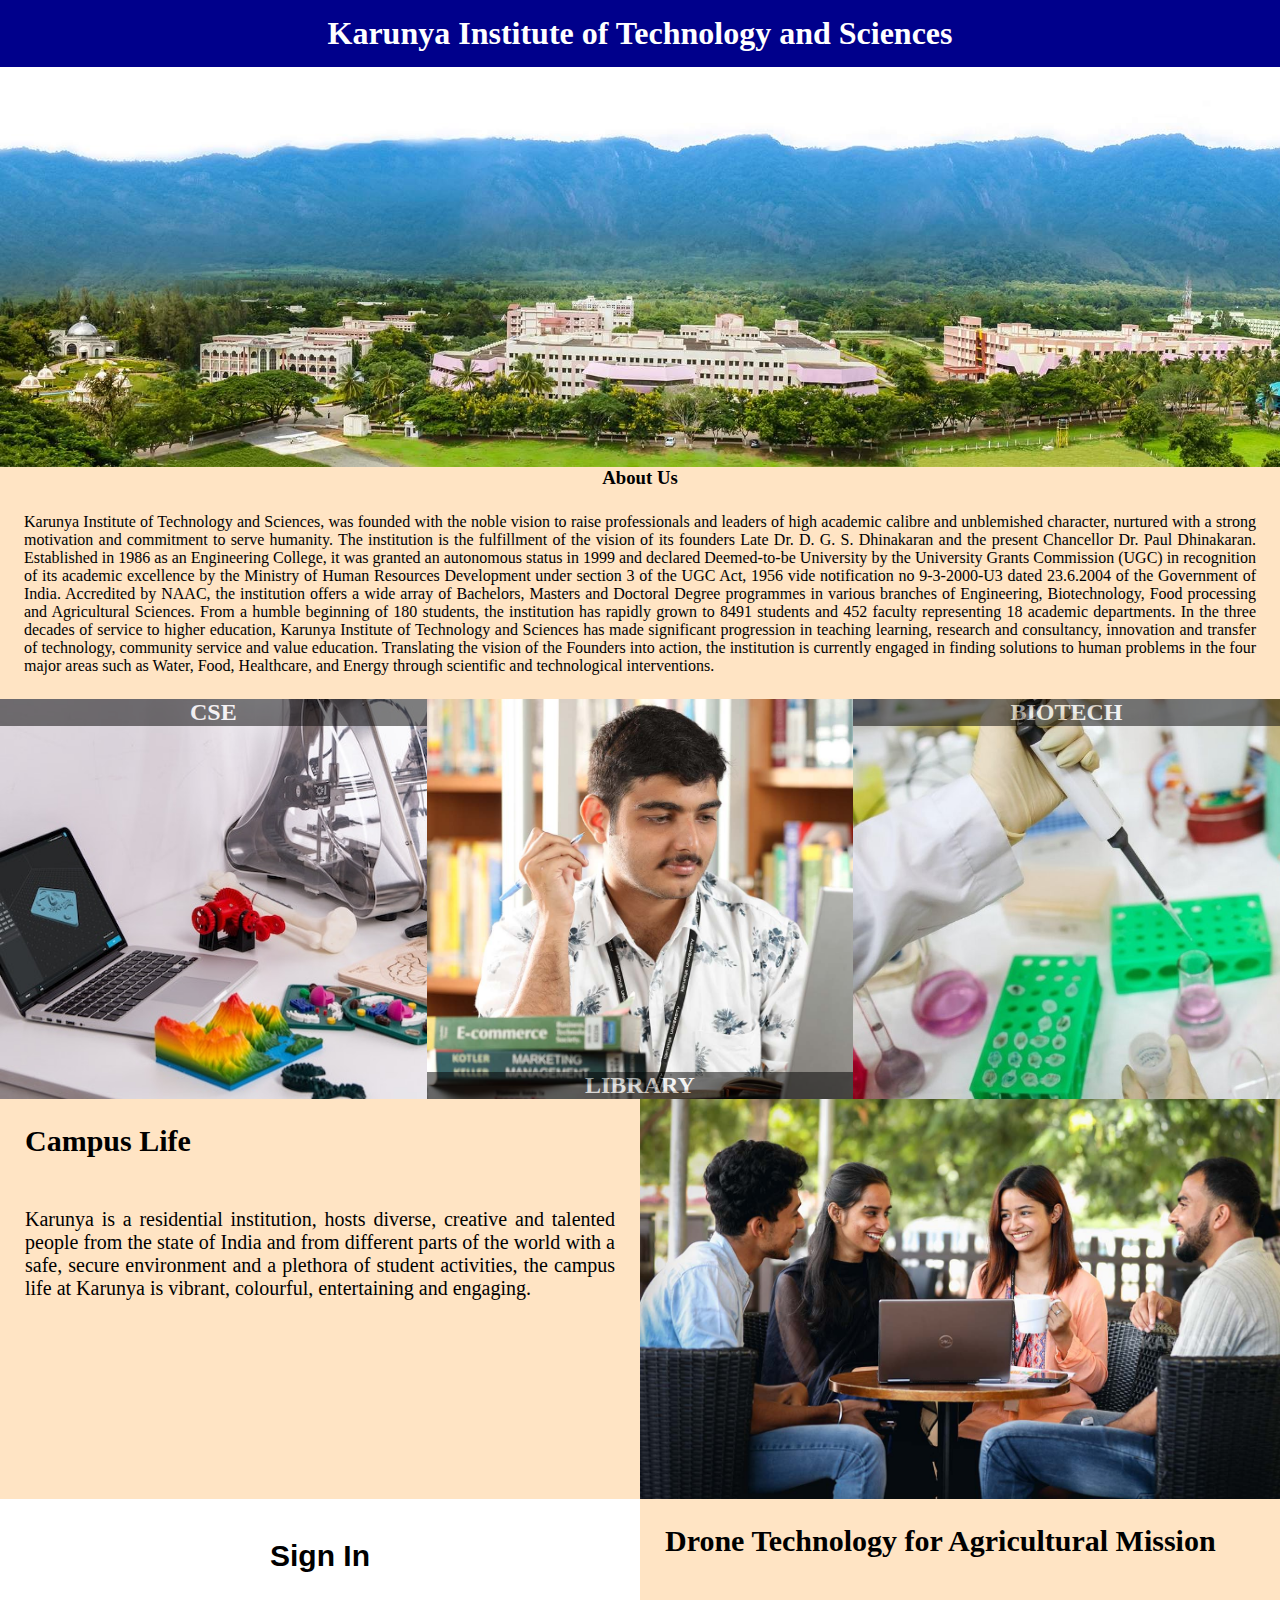
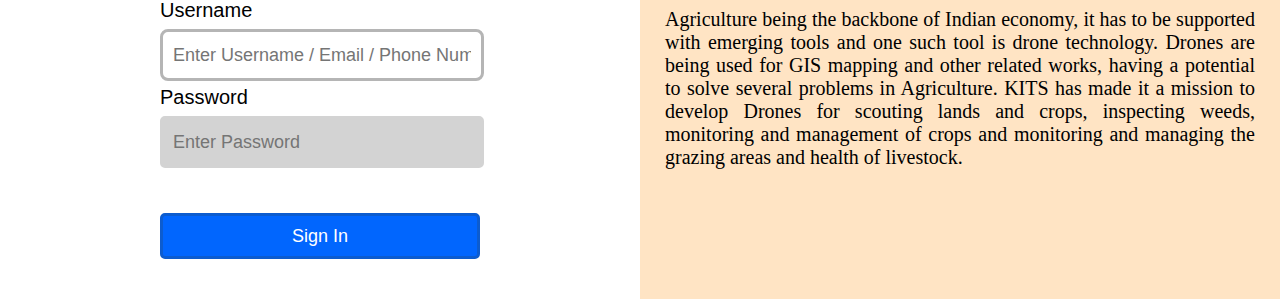
<file: index.html>
<!DOCTYPE html>
<html lang="en">
<head>
    <meta charset="UTF-8">
    <meta http-equiv="X-UA-Compatible" content="IE=edge">
    <meta name="viewport" content="width=device-width, initial-scale=1.0">
    <title>Document</title>
    <link rel="stylesheet" href="stylesheet.css">
</head>
<body>
    <h1>Karunya Institute of Technology and Sciences</h1>
    <div class="banner"></div>
    <div class="about">
        <h3>About Us</h3>
        <p>Karunya Institute of Technology and Sciences, was founded with the noble vision to raise professionals and leaders of high academic calibre and unblemished character, nurtured with a strong motivation and commitment to serve humanity. The institution is the fulfillment of the vision of its founders Late Dr. D. G. S. Dhinakaran and the present Chancellor Dr. Paul Dhinakaran. Established in 1986 as an Engineering College, it was granted an autonomous status in 1999 and declared Deemed-to-be University by the University Grants Commission (UGC) in recognition of its academic excellence by the Ministry of Human Resources Development under section 3 of the UGC Act, 1956 vide notification no 9-3-2000-U3 dated 23.6.2004 of the Government of India. Accredited by NAAC, the institution offers a wide array of Bachelors, Masters and Doctoral Degree programmes in various branches of Engineering, Biotechnology, Food processing and Agricultural Sciences. From a humble beginning of 180 students, the institution has rapidly grown to 8491 students and 452 faculty representing 18 academic departments.
            In the three decades of service to higher education, Karunya Institute of Technology and Sciences has made significant progression in teaching learning, research and consultancy, innovation and transfer of technology, community service and value education. Translating the vision of the Founders into action, the institution is currently engaged in finding solutions to human problems in the four major areas such as Water, Food, Healthcare, and Energy through scientific and technological interventions.
        </p>
    </div>
    <div class="box1">
        <h2 align = 'center'>CSE</h2>
    </div>
    <div class="box2">
        <h2 align = 'center'>LIBRARY</h2>
    </div>
    <div class="box3">
        <h2 align = 'center'>BIOTECH</h2>
    </div>
    <div class="campus">
        <h2>Campus Life</h2>
        <p>Karunya is a residential institution, hosts diverse, creative and talented people from the state of India and from different parts of the world with a safe, secure environment and a plethora of student activities, the campus life at Karunya is vibrant, colourful, entertaining and engaging.</p>
    </div>
    <div class="cl"></div>
    <div class="box5">
        <div class="form">
            <p>Sign In</p>
            <label for="">Username</label>
            <input type="text" placeholder="Enter Username / Email / Phone Number">
            <label for="">Password</label>
            <input type="password" placeholder="Enter Password">
            <input type="submit" value="Sign In">
        </div>
    </div>
    <div class="drone">
        <h2>Drone Technology for Agricultural Mission</h2>
        <p>Agriculture being the backbone of Indian economy, it has to be supported with emerging tools and one such tool is drone technology. Drones are being used for GIS mapping and other related works, having a potential to solve several problems in Agriculture. KITS has made it a mission to develop Drones for scouting lands and crops, inspecting weeds, monitoring and management of crops and monitoring and managing the grazing areas and health of livestock.</p>
    </div>

</body>
</html>
</file>
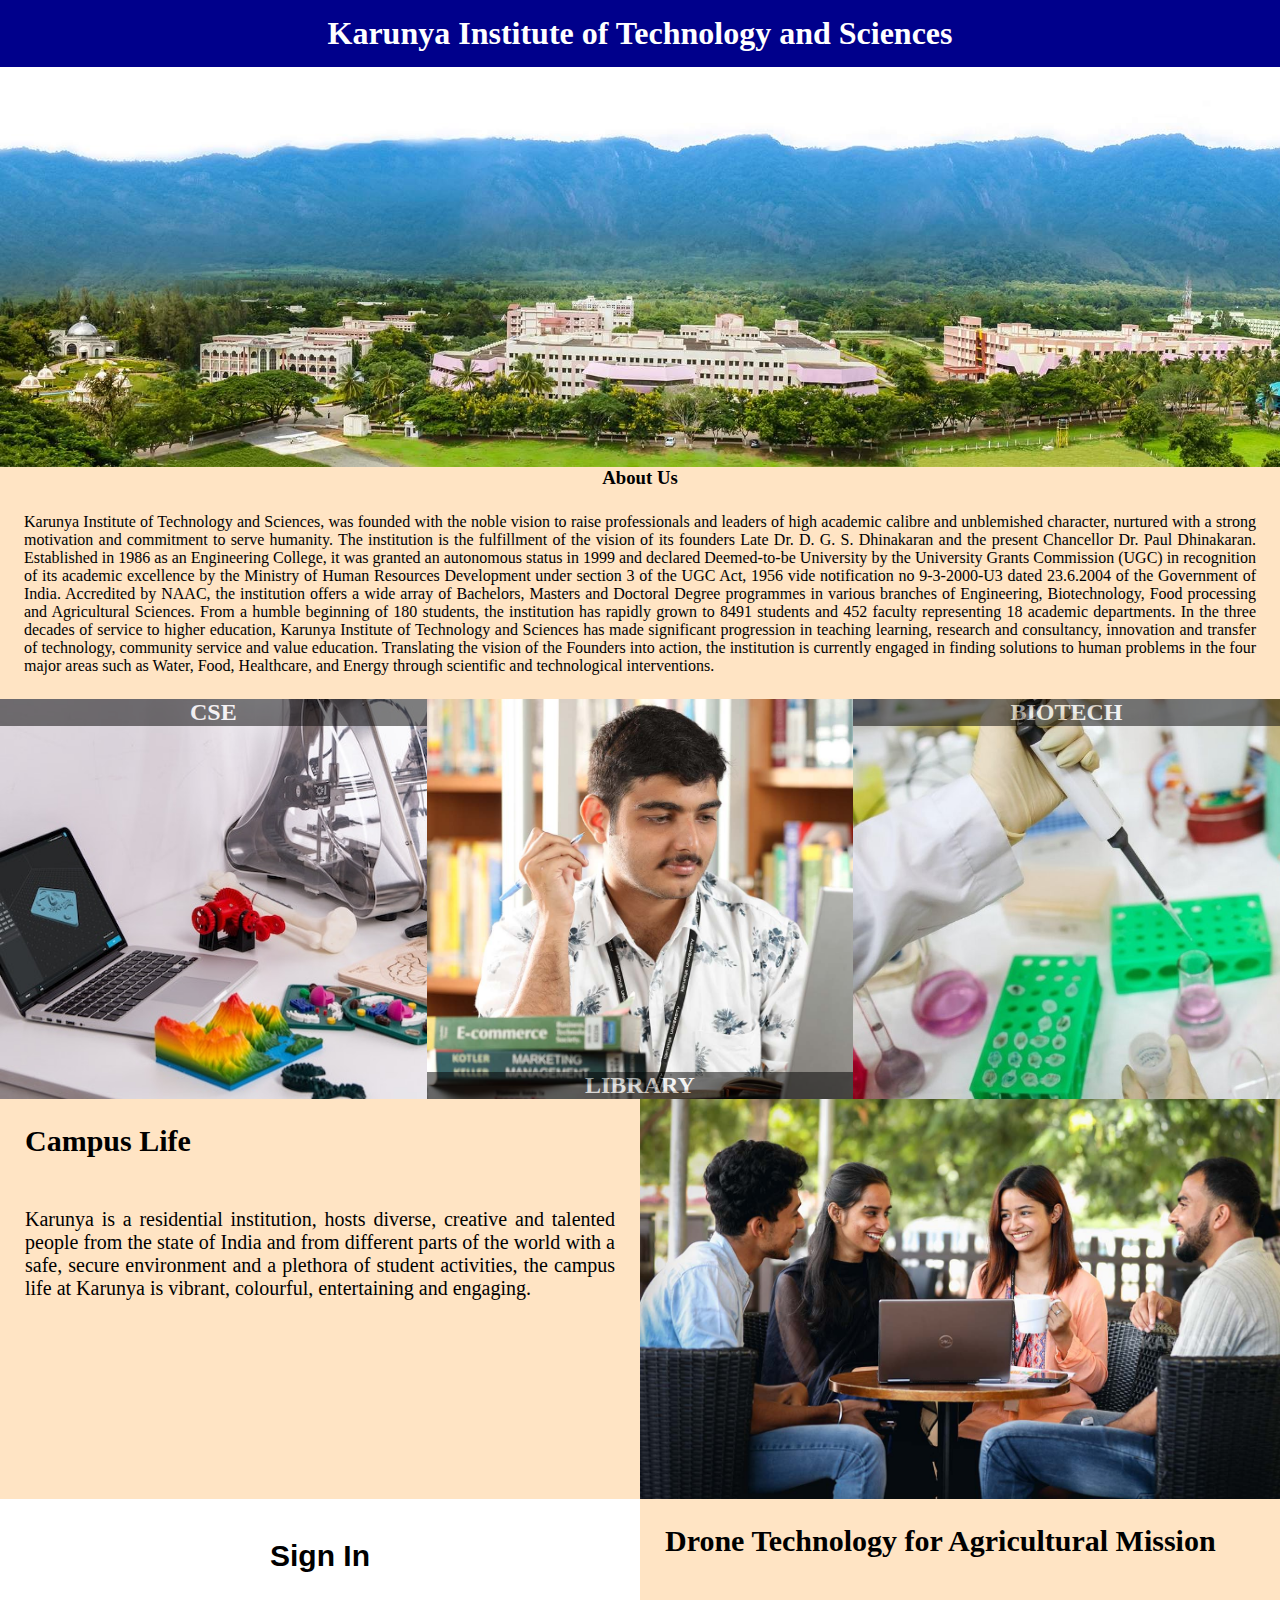
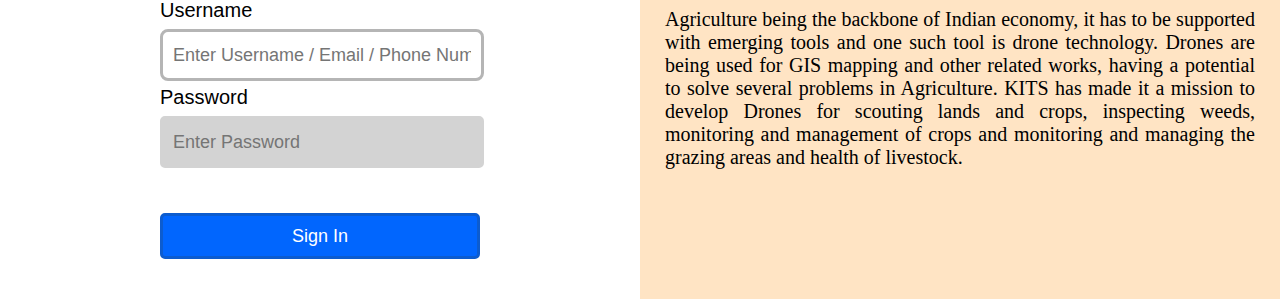
<file: exp3.html>
<!DOCTYPE html>
<html lang="en">
<head>
    <meta charset="UTF-8">
    <meta http-equiv="X-UA-Compatible" content="IE=edge">
    <meta name="viewport" content="width=device-width, initial-scale=1.0">
    <title>Document</title>
    <link rel="stylesheet" href="stylesheet.css">
</head>
<body>
    <h1>Karunya Institute of Technology and Sciences</h1>
    <div class="banner"></div>
    <div class="about">
        <h3>About Us</h3>
        <p>Karunya Institute of Technology and Sciences, was founded with the noble vision to raise professionals and leaders of high academic calibre and unblemished character, nurtured with a strong motivation and commitment to serve humanity. The institution is the fulfillment of the vision of its founders Late Dr. D. G. S. Dhinakaran and the present Chancellor Dr. Paul Dhinakaran. Established in 1986 as an Engineering College, it was granted an autonomous status in 1999 and declared Deemed-to-be University by the University Grants Commission (UGC) in recognition of its academic excellence by the Ministry of Human Resources Development under section 3 of the UGC Act, 1956 vide notification no 9-3-2000-U3 dated 23.6.2004 of the Government of India. Accredited by NAAC, the institution offers a wide array of Bachelors, Masters and Doctoral Degree programmes in various branches of Engineering, Biotechnology, Food processing and Agricultural Sciences. From a humble beginning of 180 students, the institution has rapidly grown to 8491 students and 452 faculty representing 18 academic departments.
            In the three decades of service to higher education, Karunya Institute of Technology and Sciences has made significant progression in teaching learning, research and consultancy, innovation and transfer of technology, community service and value education. Translating the vision of the Founders into action, the institution is currently engaged in finding solutions to human problems in the four major areas such as Water, Food, Healthcare, and Energy through scientific and technological interventions.
        </p>
    </div>
    <div class="box1">
        <h2 align = 'center'>CSE</h2>
    </div>
    <div class="box2">
        <h2 align = 'center'>LIBRARY</h2>
    </div>
    <div class="box3">
        <h2 align = 'center'>BIOTECH</h2>
    </div>
    <div class="campus">
        <h2>Campus Life</h2>
        <p>Karunya is a residential institution, hosts diverse, creative and talented people from the state of India and from different parts of the world with a safe, secure environment and a plethora of student activities, the campus life at Karunya is vibrant, colourful, entertaining and engaging.</p>
    </div>
    <div class="cl"></div>
    <div class="box5">
        <div class="form">
            <p>Sign In</p>
            <label for="">Username</label>
            <input type="text" placeholder="Enter Username / Email / Phone Number">
            <label for="">Password</label>
            <input type="password" placeholder="Enter Password">
            <input type="submit" value="Sign In">
        </div>
    </div>
    <div class="drone">
        <h2>Drone Technology for Agricultural Mission</h2>
        <p>Agriculture being the backbone of Indian economy, it has to be supported with emerging tools and one such tool is drone technology. Drones are being used for GIS mapping and other related works, having a potential to solve several problems in Agriculture. KITS has made it a mission to develop Drones for scouting lands and crops, inspecting weeds, monitoring and management of crops and monitoring and managing the grazing areas and health of livestock.</p>
    </div>

</body>
</html>
</file>
<file: stylesheet.css>
*{
    margin: 0px;
}
h1{
    color: white;
    text-align: center;
    background-color: darkblue;
    padding: 15px;
}
.banner{
    background-image: url('image.jpg');
    background-repeat: no-repeat;
    background-size: cover;

    width: 100%;
    height: 400px;
}
.about {
    background-color: bisque;
}
.about h3{
    text-align: center;
}
.about p{
    text-align: justify;
    padding: 24px;
}
.box1{
    height: 400px;
    background-image: url("img2.jpg");
    background-repeat: no-repeat;
    background-size: cover;
    width: 33.33%;
    float: left;
    position: relative;
}
.box2{
    height: 400px;
    background-image: url("img111.jpg");
    background-repeat: no-repeat;
    background-size: cover;
    width: 33.33%;
    float: left;
    position: relative;

}
.box3{
    height: 400px;
    background-image: url("img3.jpg");
    background-repeat: no-repeat;
    background-size: cover;
    width: 33.33%;
    float: left;
}
.box1 h2{
    background-color: black;
    color: white;
    opacity: 0.5;
}
.box2 h2{
    background-color: black;
    color: white;
    opacity: 0.5;
    position: absolute;
    bottom: 0px;
    width: 100%;
}
.box3 h2{
    background-color: black;
    color: white;
    opacity: 0.5;
}
.box1 h2:hover{
    opacity: 1;
}
.box2 h2:hover{
    opacity: 1;
}
.box3 h2:hover{
    opacity: 1;
}
.campus{
    height: 400px;
    background-color: bisque;
    background-size: cover;
    width: 50%;
    float: left;
}

.campus h2{
    padding: 25px;
    font-size:30px;
}
.campus p{
    padding: 25px;
    text-align: justify;
    font-size: 20px;
}
.cl{
    height: 400px;
    background-image: url("campus_life.jpg");
    background-repeat: no-repeat;
    background-size: cover;
    width: 50%;
    float: left;
}


.frm1{
    height: 400px;
    background-image: url("grass.jpg");
    background-repeat: no-repeat;
    background-size: cover;
    width: 50%;
    float: left;
    justify-content: center;
    align-items: center;
}
.drone{
    height: 400px;
    background-color: bisque;
    background-size: cover;
    width: 50%;
    float: left;
}
.drone h2{
    padding : 25px;
    font-size:30px;
}
.drone p{
    text-align: justify;
    padding: 25px;
    font-size: 20px;
}

.box5{
    background-image: url("https://karunya.edu/sites/default/files/img/technology-mission/drone-for-agri.jpg");
    background-repeat: no-repeat;
    background-size: cover;
    width: 50%;
    height: 400px;
    float: left;
    display: flex;
    justify-content: center;
    align-items: center;
}
.form{
    font-size: 20px;
    font-family: Arial, Helvetica, sans-serif;
    padding: 15px;
    width: 50%;
    height: 80%;
    background-color: white;
    justify-content: center;
    align-items: center;
}

.form p{
    width: 100%;
    height: 60px;
    font-size: 30px;
    font-weight: bold;
    display: flex;
    justify-content: center;
}

.form label{
    width: 100%;
    height: 30px;
}

label,input{
    display: block;
}

input[type=text]{
    width: 93%;
    height: 26px;
    font-size: 18px;
    color: black;
    padding: 10px;
    border: 3px solid #b5b5b5;
    border-radius: 8px;
    margin-bottom: 5px;
    outline: none;
}

/* Pseudo class */
input[type=text]:focus{
    background-color: white;
    border: 3px solid #3675c8;
    box-shadow: 0 0 10px #5793db;
}

input[type=password]{
    width: 93%;
    height: 26px;
    font-size: 18px;
    color: black;
    padding: 10px;
    background-color: #d3d3d3;
    border: 3px solid #d3d3d3;
    border-radius: 5px;
    margin-bottom: 5px;
    outline: none;
}

/* Pseudo class */
input[type=password]:focus{
    background-color: white;
    border: 3px solid #3675c8;
    box-shadow: 0 0 10px #5793db;
}

input[type=submit]{
    width: 100%;
    height: 46px;
    font-size: 18px;
    background-color: #0166fe;
    border: 3px solid #0c5ccf;
    border-radius: 5px;
    margin-top: 45px;
    color: white;
}
</file>
